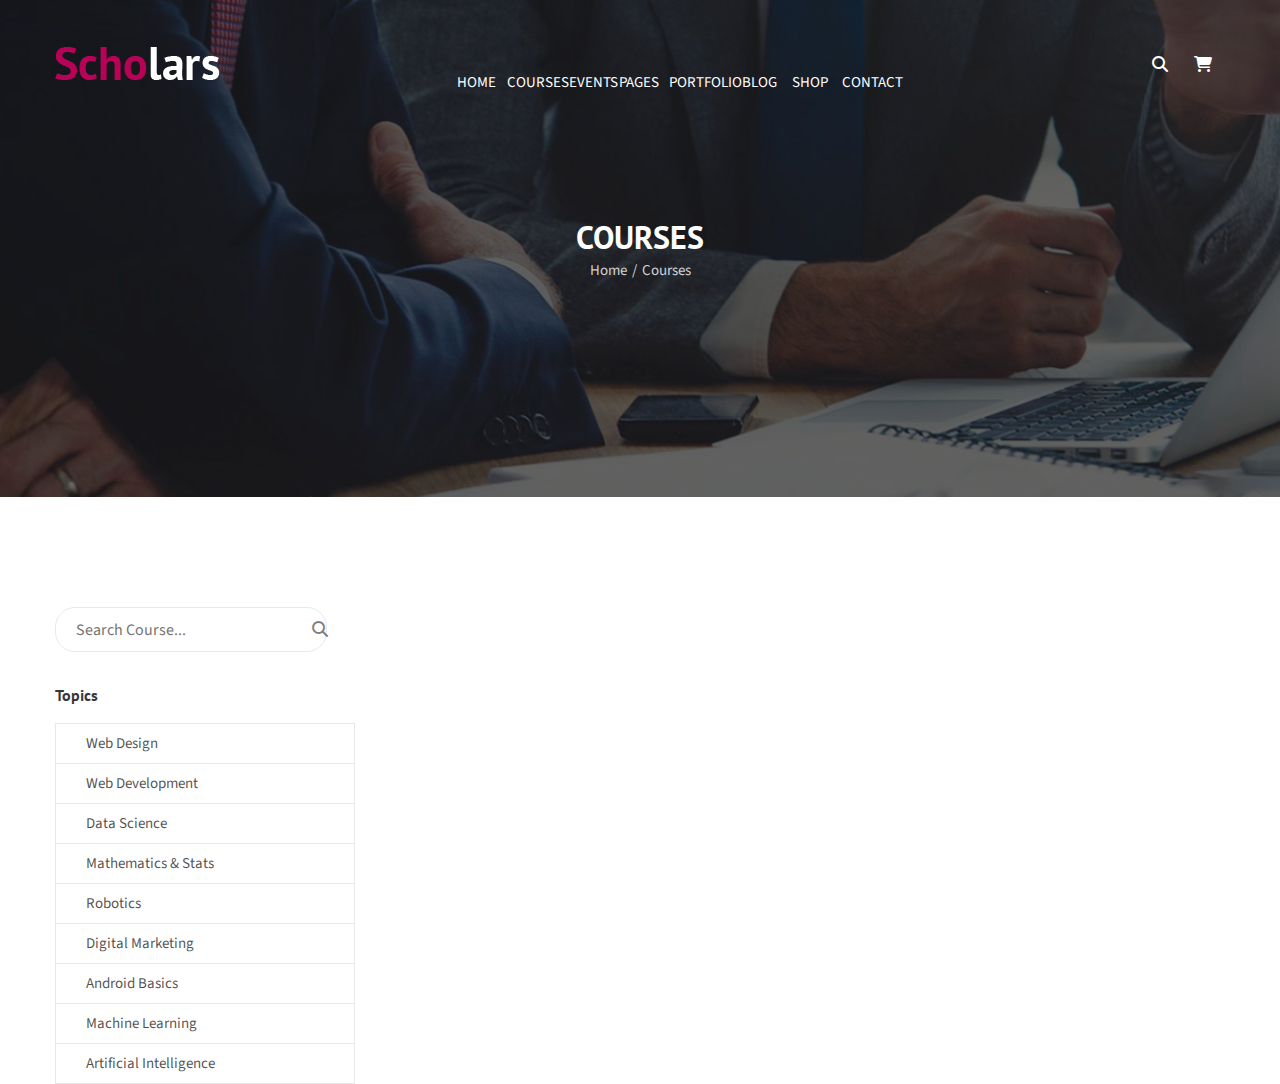
<file: index.html>
<!DOCTYPE html>
<html lang="en">
  <head>
    <meta charset="UTF-8" />
    <meta name="viewport" content="width=device-width, initial-scale=1.0" />
    <title>Scholars - Education, University &amp; LMS HTML Template</title>

    <!-- Styles -->
    <link rel="stylesheet" href="./css/reset.css" />
    <link rel="stylesheet" href="./css/style.css" />

    <!-- Icons -->
    <link
      rel="stylesheet"
      href="https://cdnjs.cloudflare.com/ajax/libs/font-awesome/6.7.2/css/all.min.css"
      integrity="sha512-Evv84Mr4kqVGRNSgIGL/F/aIDqQb7xQ2vcrdIwxfjThSH8CSR7PBEakCr51Ck+w+/U6swU2Im1vVX0SVk9ABhg=="
      crossorigin="anonymous"
      referrerpolicy="no-referrer"
    />

    <!-- Favicon -->
    <link
      rel="icon"
      type="image/png"
      href="./favicon/favicon-96x96.png"
      sizes="96x96"
    />
    <link rel="icon" type="image/svg+xml" href="./favicon/favicon.svg" />
    <link rel="shortcut icon" href="./favicon/favicon.ico" />
    <link
      rel="apple-touch-icon"
      sizes="180x180"
      href="./favicon/apple-touch-icon.png"
    />
    <link rel="manifest" href="./favicon/site.webmanifest" />
  </head>
  <body>
    <!-- Start Wrapper -->
    <div class="wrapper">
      <!-- Top-page -->
      <div class="main-background">
        <div class="container">
          <div class="logo">
            <a href="https://themazine.com/html/scholars-lms/index.html"
              ><img src="./img/logo.png" alt=""
            /></a>
          </div>
          <div class="menu">
            <ul class="menu-list">
              <li><a href=""></a>HOME</li>
              <li><a href=""></a>COURSES</li>
              <li><a href=""></a>EVENTS</li>
              <li><a href=""></a>PAGES</li>
              <li><a href=""></a>PORTFOLIO</li>
              <li><a href=""></a>BLOG</li>
              <li><a href=""></a>SHOP</li>
              <li><a href=""></a>CONTACT</li>
            </ul>
          </div>
          <div class="icon">
            <button class="btn">
              <i class="fa-solid fa-magnifying-glass"></i>
            </button>
            <button class="btn">
              <i class="fa-solid fa-cart-shopping"></i>
            </button>
          </div>
        </div>
        <!-- HERO -->
        <div class="hero">
          <h3>COURSES</h3>
          <ul class="hero-text">
            <li>
              <a href="https://themazine.com/html/scholars-lms/index.html"
                >Home</a
              >
            </li>
            <li>Courses</li>
          </ul>
        </div>
      </div>
      <!-- MIDDLE -->
      <div class="middle">
        <div class="left-navbar">
          <!-- CHECKBOX -->
          <div class="checkbox">
            <form class="checkbox-setting" action="#">
              <input type="text" name="" id="" placeholder="Search Course..." />
              <button>
                <i class="fa-solid fa-magnifying-glass"></i>
              </button>
            </form>
          </div>
            <!-- SIDEBAR LIST -->
          <div class="sidebar-list">
            <h6>Topics</h6>
            <ul class="topics-list">
              <li><a href="">Web Design</a></li>
              <li><a href="">Web Development</a></li>
              <li><a href="">Data Science</a></li>
              <li><a href="">Mathematics & Stats</a></li>
              <li><a href="">Robotics</a></li>
              <li><a href="">Digital Marketing</a></li>
              <li><a href="">Android Basics</a></li>
              <li><a href="">Machine Learning</a></li>
              <li><a href="">Artificial Intelligence</a></li>
            </ul>
          </div>
        </div>
      </div>
    </div>
  </body>
</html>
</file>
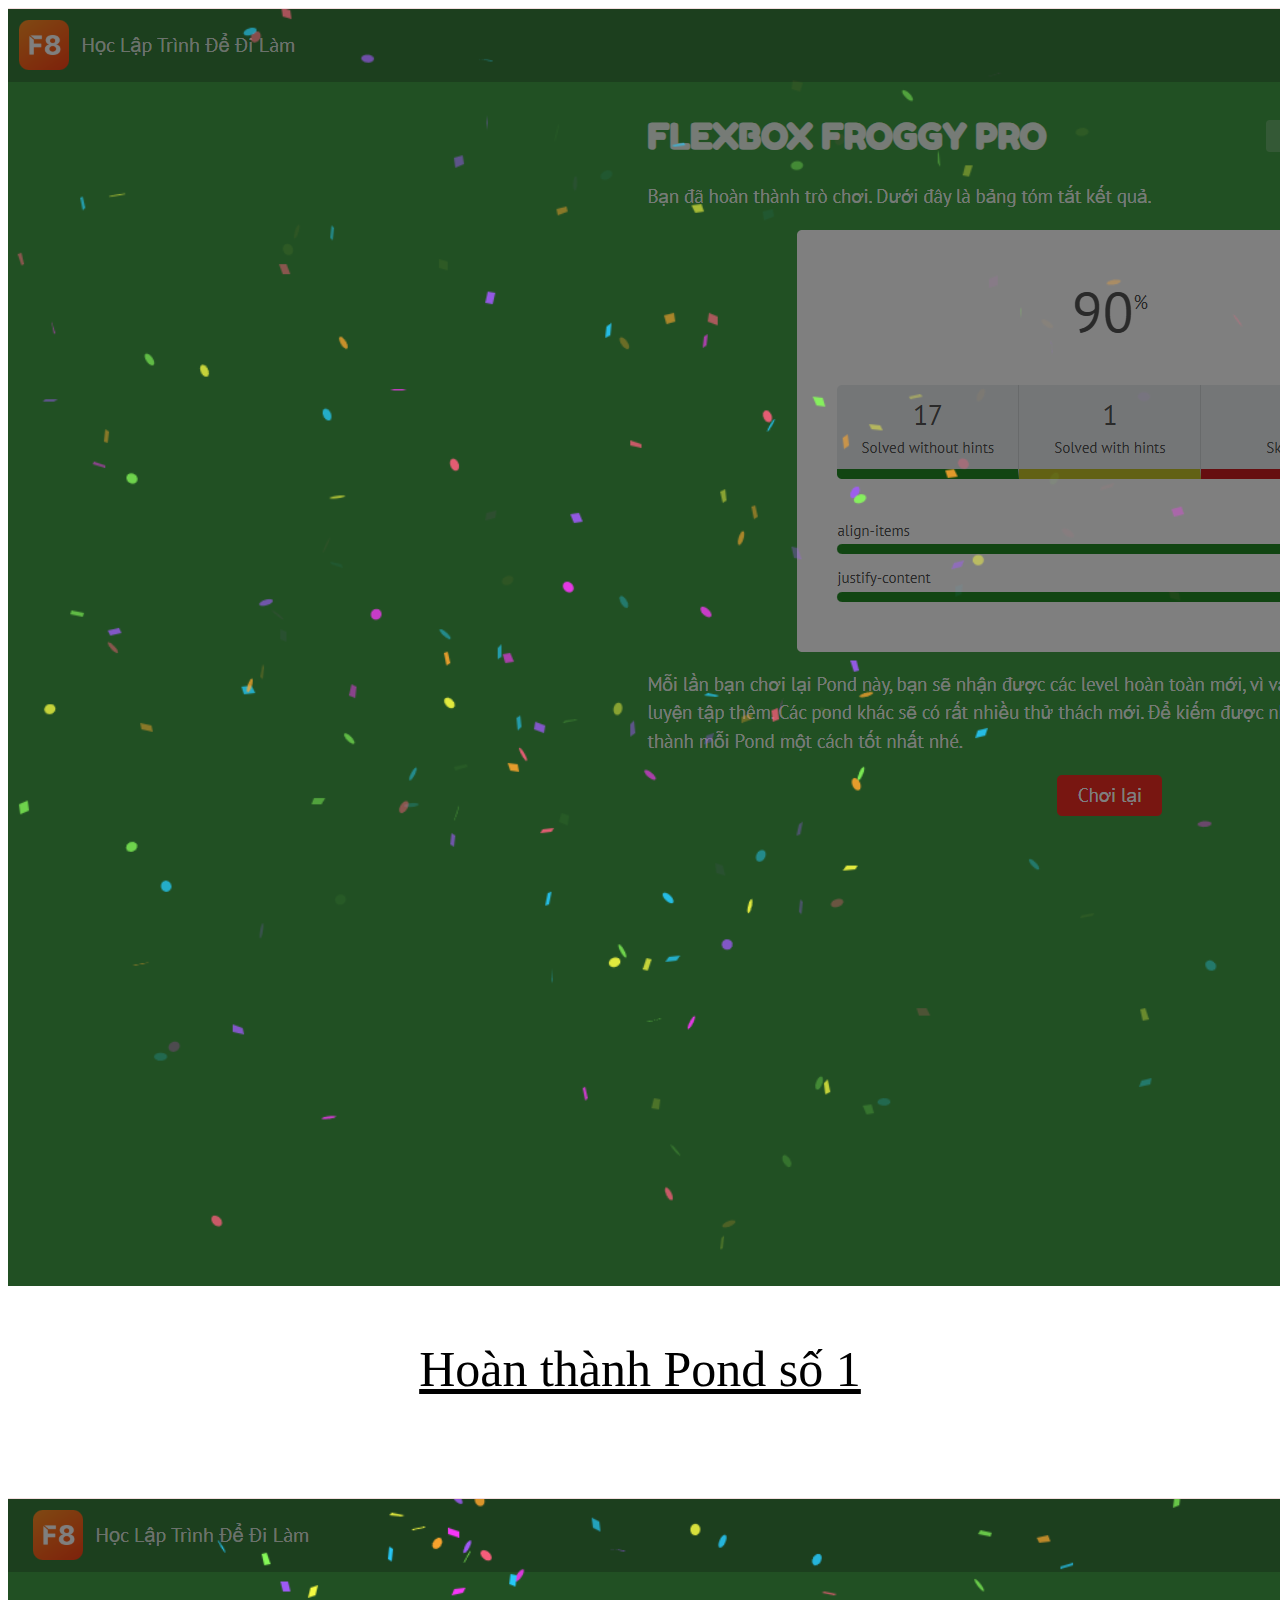
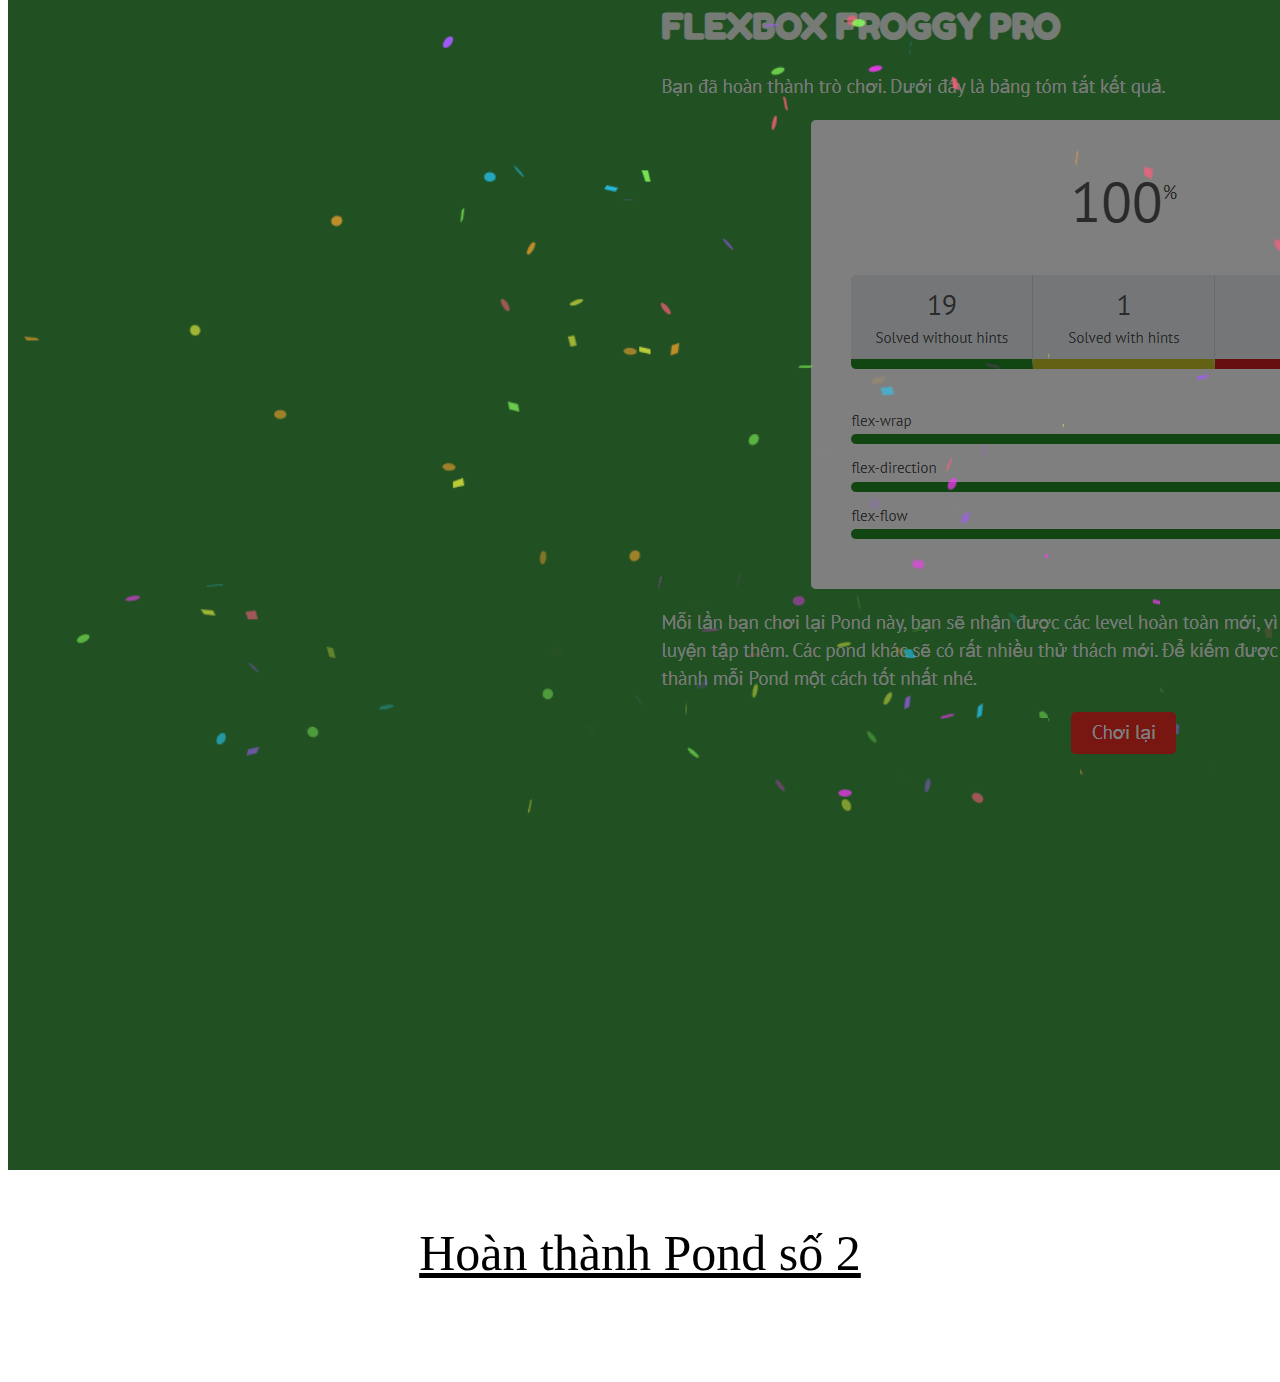
<file: froggy.html>
<!DOCTYPE html>
<html lang="en">
<head>
    <meta charset="UTF-8">
    <meta name="viewport" content="width=device-width, initial-scale=1.0">
    <title>Document</title>
<style>
    p {
        text-align: center;
        margin-bottom: 100px;
        text-decoration: underline;
        font-size: 50px;
    }
</style>

</head>
<body>
    <img src="./img/Spond-1.png" alt="">
    <p>Hoàn thành Pond số 1</p>
    <img src="./img/Spond-2.png" alt="">
    <p>Hoàn thành Pond số 2</p>
</body>
</html>
</file>
<file: css/style.css>
@import url('https://fonts.googleapis.com/css?family=PT+Sans:400,700|Source+Sans+Pro:300,400,600,700');

h1,
h2,
h3,
h4,
h5,
h6,
.okla>a {
    font-family: "PT Sans", sans-serif;
    font-weight: 600
}

button,
input {
    font-family: inherit;
    font-size: 16px;
}

html {
    font-size: 62.5%;
}

body {
    font-size: 1.5rem;
    font-family: "Source Sans Pro", sans-serif
}

.wrapper {
    min-height: 100px;
}

.main-background {
    position: relative;
    background: linear-gradient(rgba(0, 0, 0, 0.6)), url(../img/header-background.jpg) center / cover no-repeat;
    height: 497.4px;
    margin-bottom: 110px;
}

.container {
    display: flex;
    width: 1170px;
    height: 49.7px;
    margin-left: auto;
    margin-right: auto;
    padding-top: 40px;
    justify-content: space-between;
    align-items: center
}

.menu {
    color: #fff;
    padding: 0px 15px;
}

.menu-list {
    display: flex;
}

.menu-list a:not(.sub-menu a) {
    display: flex;
    align-items: center;
    padding: 18px 25px;
    color: #fff;
}

/* SUB MENU */
.okla {
    position: relative;
}

.menu-list>li:hover .sub-menu {
    display: block;
    transform: scaleY(1);
    opacity: 1;
    visibility: visible;
}

.sub-menu {
    position: absolute;
    top: 50px;
    width: 220px;
    background-color: #fff;
    z-index: 1;
    transform: scaleY(0);
    transform-origin: top;
    transition: 0.38s ease-out;
    opacity: 0;
    visibility: hidden;
}

.sub-menu li:not(:last-child) {
    border-bottom: 1px solid rgba(0, 0, 0, 0.05);
    transition: 0.3s ease-in-out;
}

.sub-menu a {
    display: block;
    color: rgba(0, 0, 0, 0.6);
    font-family: "Source Sans Pro", sans-serif;
    padding: 15px 15px 15px 20px;
    align-items: center;
    font-size: 16px;
    transition: 0.5s cubic-bezier(.18, .99, .83, .99);
}

.sub-menu a:hover {
    color: #fff;
    transform: translateX(5px)
}

.sub-menu li:hover {
    background-color: #b80257;
}

/* END SUB MENU */

.icon .btn {
    background: none;
    border: none;
    color: #fff;
    padding: 13px;
    cursor: pointer;
}

/* Click searching */
.icon {
    display: flex;
}

.seaching {
    position: relative;
    top: 14px
}

.searching-box {
    display: flex;
    position: absolute;
    top: 30px;
    right: -30px;
    align-items: center;
    height: 55px;
    width: 300px;
    background-color: #fff;
    display: none;
}

.search-toggle {
    display: none;
}

.search-toggle:checked~.searching-box {
    display: block;
}

.searching-box .fa-solid {
    display: flex;
    color: #fff;
    background-color: #b80257;
    width: 45px;
    height: 45px;
    align-items: center;
    justify-content: center;
    position: absolute;
    top: 5px;
    left: 250px;
    cursor: pointer;
}

.searching-box input {
    outline: none;
    padding: 10px 20px;
    border: 1px solid #ececec;
    height: 45px;
    padding: 0 40px 0 20px;
    margin: 4px 5px;
    color: rgba(0, 0, 0, 0.7);
}

.searching-box input:focus::placeholder {
    color: transparent
}

.hero {
    position: absolute;
    top: 50%;
    left: 50%;
    transform: translate(-50%, -50%);
    z-index: 0;
}

.hero-text {
    display: flex;
    justify-content: center;
    margin-top: 10px;
}

h3 {
    font-size: 32px;
    color: #fff;
}

.hero-text a:hover {
    color: #783df0;
    
}

.hero-text li,
.hero-text a {
    color: rgba(255, 255, 255, 0.8);
    transition: all 0.3s ease-in-out;
}

.hero-text li+li::before {
    content: '/';
    padding: 5px;
}

.middle {
    width: 1170px;
    margin: 0 auto;
}

.left-navbar {
    width: 300px;
}

.checkbox {
    width: 270px;
    height: 43px;
    color: #fff;
    border: 1px solid rgba(0, 0, 0, 0.09);
    border-radius: 20px;
    align-items: center;
}

.checkbox input:focus {
    outline: none;
}

.checkbox-setting {
    height: 100%;
    display: flex;
    justify-content: space-between;
    align-items: center;
}

.checkbox-setting input {
    border: none;
    padding: 0 20px 0 20px;
    background: none;
    color: rgba(0, 0, 0, 0.7)
}

.checkbox-setting button {
    border: none;
    padding: 0 20px;
    background: none;
    color: rgba(0, 0, 0, 0.5)
}

.checkbox-setting input:focus::placeholder {
  color: transparent;
}

.left-navbar h6 {
    font-size: 16px;
    margin-top: 35px;
    margin-bottom: 20px;
    color: rgba(0, 0, 0, 0.8);
}

.left-navbar {
    padding-right: 15px;
}

.topics-list {
    border: 1px solid rgba(0, 0, 0, 0.09);
}

.topics-list li {
    border-bottom: 1px solid rgba(0, 0, 0, 0.09);
}

.topics-list li:last-child {
    border-bottom: none;
}

.topics-list a {
    display: block;
    color: rgba(0, 0, 0, 0.7);
    transition: 0.3s ease-in-out;
    padding: 12px 12px 12px 30px
}

.topics-list a:hover {
    color: #783df0;
    transform: translateX(10px);
}

.right-bar {
    width: 870px;
}

.middle {
    display: flex;
}

.menu-right-bar {
    display: flex;
    justify-content: center;
    align-items: center;
    margin-bottom: 60px;
}

.menu-right-bar a {
    margin: 0 9px 10px;
    padding: 4px 14px;
    display: inline-block;
    color: rgba(0, 0, 0, 0.8);
    border-radius: 15px;
}

.menu-right-bar li:first-child a {
    display: flex;
    color: #fff;
    background-color: #783df0;
    height: 22px;
    border-radius: 15px;
    align-items: center;
}

.menu-right-bar a:hover {
    display: flex;
    background: #783df0;
    transition: 0.4s ease;
    height: 22px;
    color: #fff;
    align-items: center;
}

.corner-img {
    position: relative;
}

.thunder {
    position: absolute;
    top: -55px;
    right: -70px;
    color: #fff;
    width: 150px;
    height: 100px;
    background-color: #b80257;
    display: flex;
    justify-content: center;
    align-items:end;
    transform: rotate(40deg);
}

.fa-bolt-lightning {
    position: absolute;
    bottom: 5px;
    font-size: 23px;
}

.new-section-1,
.new-section-2,
.new-section-3 {
    box-sizing: border-box;
    width: 270px;
    min-height: 100px;
    border: 1px solid rgba(0, 0, 0, 0.09);
    margin: 0 15px;
    transition: 0.3s ease-in-out;
}

.grab-img {
    position: relative;
    overflow: hidden;
}

.new-section .scale-img {
    transition: 0.6s ease-in-out;
}

.grab-img::before {
    content: "";
    position: absolute;
    top: 0;
    left: 0;
    width: 100%;
    height: 100%;
    background: rgba(169, 255, 176, 0.4);
    opacity: 0;
    transition: 0.6s;
}

.new-section:hover .grab-img::before {
    opacity: 1;
}

.new-section:hover .scale-img {
    transform:scale3d(1.1, 1.1, 1) ;
    opacity: 0.7;
}


.new-section-1 .text-section>a {
    transition: 0.3s ease-in-out;
}
.new-section-2 .text-section>a {
    transition: 0.3s ease-in-out;
}
.new-section-3 .text-section>a {
    transition: 0.3s ease-in-out;
}

.new-section-1:hover .text-section>a {
    color: #b80257
}
.new-section-2:hover .text-section>a {
    color: #b80257
}
.new-section-3:hover .text-section>a {
    color: #b80257
}

.text-section a {
    color: #464646;
    line-height: 24px;
    font-size: 18px;
    font-weight: 700;
}

.text-section {
    padding: 15px 20px
}

.text-section a+p {
    margin: 20px 0;
    line-height: 22px;
}

.end-section ul {
    display: flex;
    align-items: center;
    justify-content: space-around;
    color: rgba(0, 0, 0, 0.6)
}

.list-end-section a {
    display: inline-block;
    background-color: #783df0;
    border-radius: 15px;
    width: 50px;
    font-weight: 100;
    color: #fff;
    text-align: center;
    font-size: 15px;
    padding: 2px 5px;
    font-weight: 700;
}

.list-end-section li a {
    transition: 0.3s ease-in-out;
}

.list-end-section-2 li a {
    transition: 0.3s ease-in-out;
}

.list-end-section-3 li a {
    transition: 0.3s ease-in-out;
}

.list-end-section li a:hover,
.list-end-section-2 li a:hover,
.list-end-section-3 li a:hover {
    transition: 0.3s ease-in-out;
    transform: translateY(-5px);
    box-shadow: 0 24px 10px -9px rgba(0, 0, 0, 0.2);
}

.container-section {
    display: flex;
}

.list-end-section-2 a,
.list-end-section-3 a {
    display: inline-block;
    background-color: #b80257;
    border-radius: 15px;
    width: 50px;
    font-weight: 100;
    color: #fff;
    text-align: center;
    font-size: 15px;
    padding: 2px 5px;
    font-weight: 700;
}

.new-section-1,
.new-section-2,
.new-section-3 {
    margin-bottom: 30px;
}



.next-page {
    position: relative;
    width: 1170px;
    height: 100px;
    margin-left: auto;
    margin-right: auto;
}

.list-next-page {
    display: flex;
    align-items: center;
    position: absolute;
    top: 50px;
    left: 330px
}

.list-next-page li:not(:last-of-type) {
    width: 29px;
    height: 29px;
    border: 1px solid rgba(0, 0, 0, 0.3);
    border-radius: 10px;
    display: flex;
    justify-content: center;
    align-items: center;
    margin-right: 8px;
    color: rgba(0, 0, 0, 0.3);
    transition: 0.5s;
}


.list-next-page li:first-child {
    border: 1px solid #783df0
}

.list-next-page li:first-child a {
    color: #783df0;
    padding: 6px 8px;
    font-weight: 600;
}

.list-next-page li:last-of-type {
    display: flex;
    align-items: center;
    justify-content: center;
    background-color: #783df0;
    width: 58px;
    height: 26px;
    border-radius: 10px;
    margin-left: 10px;
    padding: 3px
}

.list-next-page li:nth-child(2) a {
    color: rgba(0, 0, 0, 0.3);
    padding: 8px 12px;
    font-weight: 600;
    transition: 0.5s;
}

.list-next-page li:nth-child(3) a {
    color: rgba(0, 0, 0, 0.3);
    padding: 8px 12px;
    font-weight: 600;
    transition: 0.5s;
}

.list-next-page li:nth-child(4) a {
    color: #fff;
    font-size: 14px;
    font-weight: 600;
    padding: 8px 15px;
}

.list-next-page li:nth-child(2):hover {
    border: 1px solid #783df0;
}

.list-next-page li:nth-child(3):hover {
    border: 1px solid #783df0;
}

.list-next-page li:nth-child(2) a:hover {
    color: #783df0
}

.list-next-page li:nth-child(3) a:hover {
    color: #783df0
}

.footer {
    display: flex;
    align-items: center;
    margin-top: 80px;
    padding-top:20px;
    padding-bottom: 60px;
    width: 100%;
    height: 403px;
    background-color: #151515;
}

.row-footer {
    display: flex;
    height: 263px;
    width: 100%;
    justify-content: center;
}

.column-chung {
    padding: 0 15px
}

.column-1 {
    width: 270px;

}

.column-1 p {
    margin: 20px 0;
    font-size: 14px;
}

.mobile-app {
    display: flex;
    justify-content: space-between;
}

.column-2 {
    width: 170px;
}

.column-2 ul li {
    padding: 7px 0;
}

.column-3 {
    width: 170px;
}

.column-4 {
    width: 170px;
}

.column-3 ul li {
    padding: 7px 0
}

.column-4 ul li {
    padding: 7px 0
}

.column-chung h6 {
    margin: 8px 0 25px;
    font-size: 20px;
    color: #fff
}

.column-5 {
    width: 270px;
}

.input-email {
    margin: 25px 0 10px;
    width: 220px;
    height: 40px;
    border-radius: 30px;
    background-color: rgb(39, 39, 39);
    padding: 0 20px;
    border: none;
    outline: none;
    color: rgba(255, 255, 255, 0.6);
}

.input-email:focus::placeholder {
    color: transparent;
}

.end-btn {
    position: relative;
    width: 95px;
    height: 40px;
    background-color: #b80257;
    border: none;
    color: #fff;
    border-radius: 20px;
    cursor: pointer;
    overflow: hidden;
    transition: 0.4s;
}

span {
    position: relative; 
    z-index: 99;
    
}

.end-btn::after {
    content: "";
    position: absolute;
    width: 100%;
    height: 100%;
    top: 0;
    bottom: 0;
    left: 0;
    right:0;
    background-color: #fff;
    border-radius: 20px;
    transition: 0.4s;
    transform: scale(0);
}

.end-btn:hover::after {
    top:0;
    bottom: 0;
    background-color: #fff;
    transform: scale(1);
}

.end-btn:hover {
    color: #b80257;
}

.row-footer p {
    color: rgba(255, 255, 255, 0.6);
    line-height: 22px;
}

.column-chung ul li a {
    color: rgba(255, 255, 255, 0.6);
    transition: 0.5s;
}

.column-chung ul li a:hover {
    color: #b80257
}

.top-page {
    position: fixed;
    bottom: 10px;
    right: 10px;
    width: 45px;
    height: 45px;
    background-color: #b80257;
    border: none;
    outline: none;
    display: flex;
    justify-content: center;
    align-items: center;
}

.top-page a {
    display: inline-block;
    padding: 12px;
}

.top-page .fa-angle-up {
    display: inline-block;
    color: #fff;
    font-size: 20px;
}



html {
  scroll-behavior: smooth;
  
}
</file>
